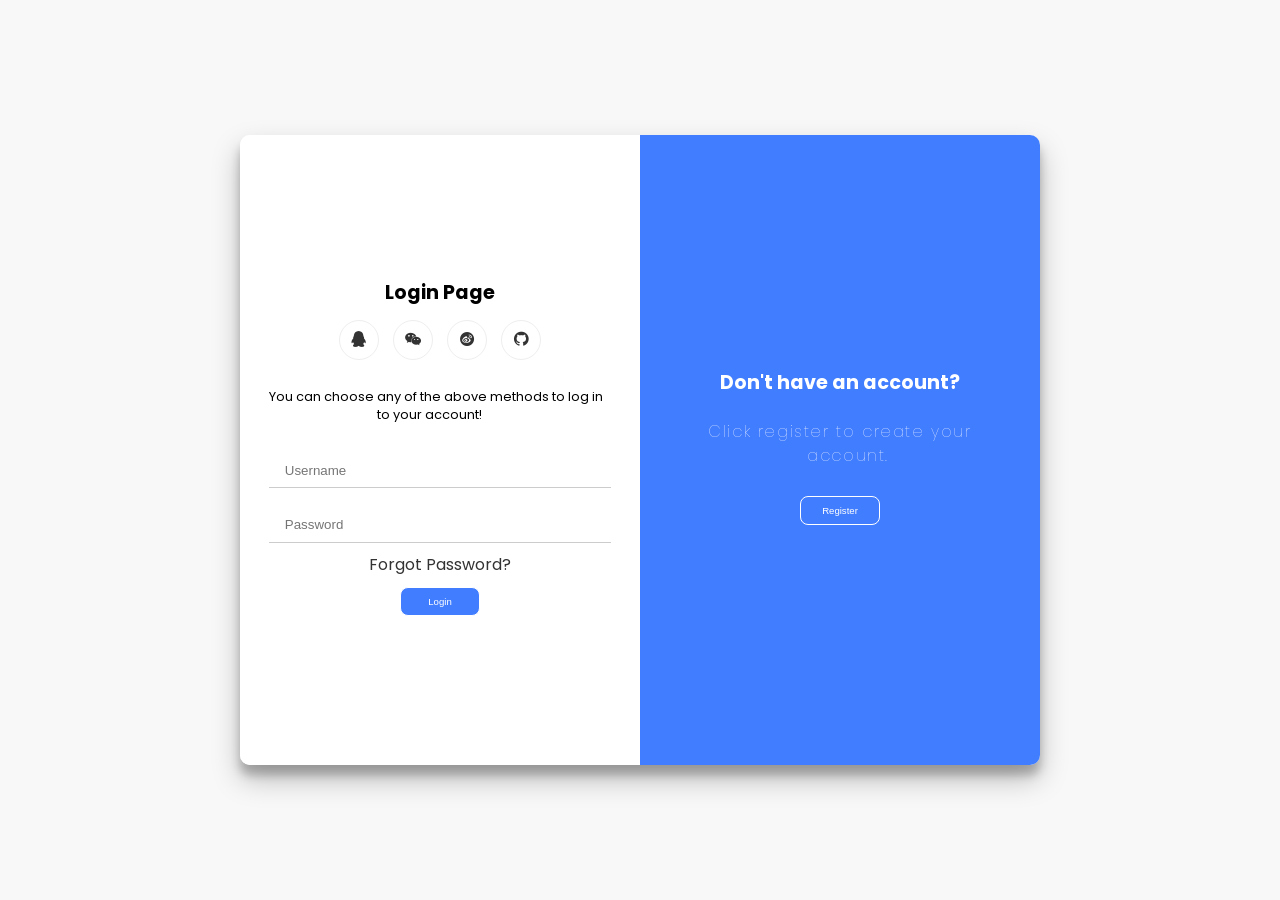
<file: index.html>
<!DOCTYPE html>
<html lang="en">
<head>
    <meta charset="UTF-8">
    <meta name="viewport" content="width=device-width, initial-scale=1.0">
    <title>Login & Register</title>
    <link rel="stylesheet" href="./assets/style.css">
    <link rel="stylesheet" href="./assets/iconfont/iconfont.css">
    <link href="https://fonts.googleapis.com/css2?family=Poppins:wght@300;400;500;600;700&display=swap" rel="stylesheet">
</head>
<body>
    <div class='container' id='container'>
        <div class="form-container sign-up-container">
            <!-- Register -->
           <form action="#">
            <h1 style="font-size: xx-large;">User Registration</h1>
            <div class="social-container">
                <a href="#" class="social"><i class="iconfont icon-qq"></i></a>
                <a href="#" class="social"><i class="iconfont icon-weixin"></i></a>
                <a href="#" class="social"><i class="iconfont icon-weibo-copy"></i></a>
                <a href="#" class="social"><i class="iconfont icon-github"></i></a>
            </div>
            <span>You can choose any of the above methods to &nbsp;&nbsp;&nbsp;&nbsp;&nbsp;&nbsp;&nbsp;&nbsp;&nbsp;&nbsp;&nbsp;&nbsp;&nbsp;&nbsp;&nbsp;&nbsp;&nbsp;&nbsp;&nbsp;&nbsp;&nbsp;&nbsp;&nbsp; register your account!</span>
            <input type="text" placeholder="Username">
            <input type="password" placeholder="Password">
            <input type="email" placeholder="Email">
            <button id="send_code">Send Verification Code</button>
            <input type="email" placeholder="Verification Code">
            <button>Register</button>
           </form>
        </div>
        <div class="form-container sign-in-container">
            <!-- Login -->
            <form action="#">
                <h1>Login Page</h1>
            <div class="social-container">
                <a href="#" class="social"><i class="iconfont icon-qq"></i></a>
                <a href="#" class="social"><i class="iconfont icon-weixin"></i></a>
                <a href="#" class="social"><i class="iconfont icon-weibo-copy"></i></a>
                <a href="#" class="social"><i class="iconfont icon-github"></i></a>
            </div>
            <span style=" font-family: 'Poppins', Arial, Helvetica, sans-serif;">You can choose any of the above methods to log in &nbsp;&nbsp;&nbsp;&nbsp;&nbsp;&nbsp;&nbsp;&nbsp;&nbsp;&nbsp;&nbsp;&nbsp;&nbsp;&nbsp;&nbsp;&nbsp;&nbsp;&nbsp;&nbsp;&nbsp;&nbsp;&nbsp;&nbsp;&nbsp;&nbsp;&nbsp;&nbsp;&nbsp;&nbsp;&nbsp;&nbsp;&nbsp;&nbsp;&nbsp;&nbsp;&nbsp;to your account!</span>
            <input type="text" placeholder="Username">
            <input type="password" placeholder="Password">
            <a href="#">Forgot Password?</a>
            <button>Login</button>
            </form>
        </div>
        <div class="overlay-container">
            <div class="overlay">
                <div class="overlay-panel overlay-left">
                    <h1>Already have an account?</h1>
                    <p style="margin-left: 35px;">Click here to log in to your &nbsp;&nbsp;&nbsp;&nbsp;&nbsp;&nbsp;&nbsp;&nbsp;&nbsp;&nbsp;&nbsp;&nbsp;&nbsp;&nbsp;&nbsp;account.</p>
                    <button class='ghost' id="signIn">Login</button>
                </div>
                <div class="overlay-panel overlay-right">
                    <h1>Don't have an account?</h1>
                    <p>&nbsp;&nbsp;&nbsp;&nbsp;&nbsp;Click register to create your &nbsp;&nbsp;&nbsp;&nbsp;&nbsp;&nbsp;&nbsp;&nbsp;&nbsp;&nbsp;&nbsp;&nbsp;&nbsp;&nbsp;&nbsp;&nbsp;&nbsp;&nbsp;&nbsp;&nbsp;account.</p>
                    <button class='ghost' id="signUp">Register</button>
                </div>
            </div>
        </div>
    </div>
</body>
<script src="./index.js"></script>
</html>
</file>
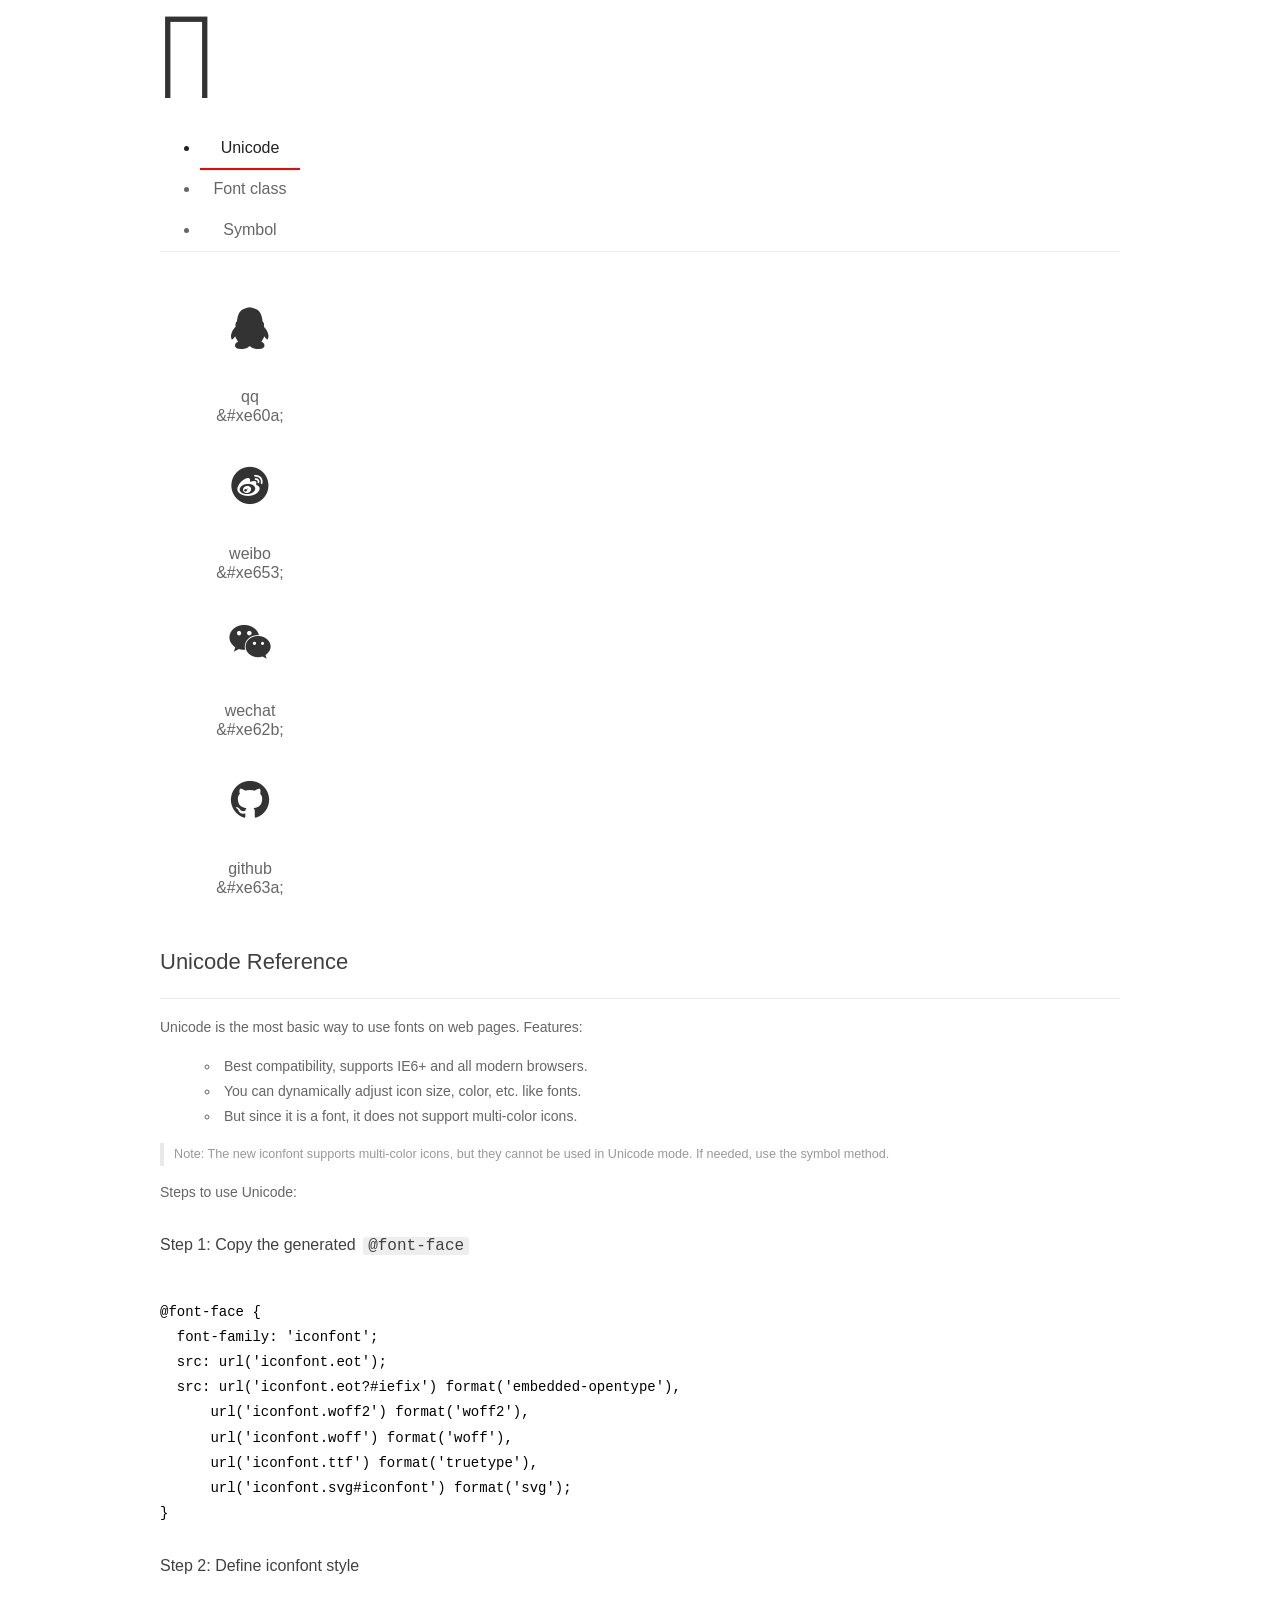
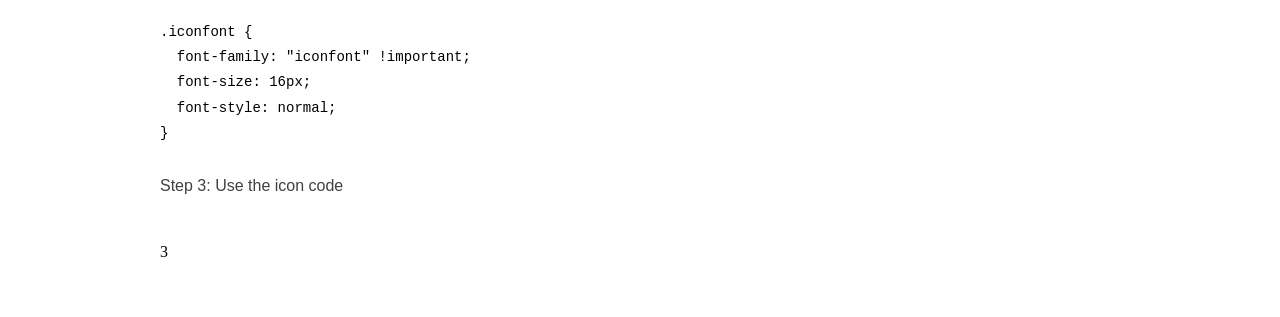
<file: assets/iconfont/demo_index.html>
<!DOCTYPE html>
<html>
<head>
  <meta charset="utf-8"/>
  <title>IconFont Demo</title>
  <link rel="shortcut icon" href="https://gtms04.alicdn.com/tps/i4/TB1_oz6GVXXXXaFXpXXJDFnIXXX-64-64.ico" type="image/x-icon"/>
  <link rel="stylesheet" href="https://g.alicdn.com/thx/cube/1.3.2/cube.min.css">
  <link rel="stylesheet" href="demo.css">
  <link rel="stylesheet" href="iconfont.css">
  <script src="iconfont.js"></script>

  <!-- jQuery -->
  <script src="https://a1.alicdn.com/oss/uploads/2018/12/26/7bfddb60-08e8-11e9-9b04-53e73bb6408b.js"></script>
  <!-- Code Highlight -->
  <script src="https://a1.alicdn.com/oss/uploads/2018/12/26/a3f714d0-08e6-11e9-8a15-ebf944d7534c.js"></script>
</head>

<body>
  <div class="main">
    <h1 class="logo">
      <a href="https://www.iconfont.cn/" title="iconfont Home" target="_blank">&#xe86b;</a>
    </h1>

    <div class="nav-tabs">
      <ul id="tabs" class="dib-box">
        <li class="dib active"><span>Unicode</span></li>
        <li class="dib"><span>Font class</span></li>
        <li class="dib"><span>Symbol</span></li>
      </ul>
    </div>

    <div class="tab-container">

      <!-- Unicode Section -->
      <div class="content unicode" style="display: block;">
        <ul class="icon_lists dib-box">

          <li class="dib">
            <span class="icon iconfont">&#xe60a;</span>
            <div class="name">qq</div>
            <div class="code-name">&amp;#xe60a;</div>
          </li>

          <li class="dib">
            <span class="icon iconfont">&#xe653;</span>
            <div class="name">weibo</div>
            <div class="code-name">&amp;#xe653;</div>
          </li>

          <li class="dib">
            <span class="icon iconfont">&#xe62b;</span>
            <div class="name">wechat</div>
            <div class="code-name">&amp;#xe62b;</div>
          </li>

          <li class="dib">
            <span class="icon iconfont">&#xe63a;</span>
            <div class="name">github</div>
            <div class="code-name">&amp;#xe63a;</div>
          </li>

        </ul>

        <div class="article markdown">

          <h2>Unicode Reference</h2>
          <hr>

          <p>Unicode is the most basic way to use fonts on web pages. Features:</p>

          <ul>
            <li>Best compatibility, supports IE6+ and all modern browsers.</li>
            <li>You can dynamically adjust icon size, color, etc. like fonts.</li>
            <li>But since it is a font, it does not support multi-color icons.</li>
          </ul>

          <blockquote>
            <p>Note: The new iconfont supports multi-color icons, but they cannot be used in Unicode mode. If needed, use the symbol method.</p>
          </blockquote>

          <p>Steps to use Unicode:</p>

          <h3>Step 1: Copy the generated <code>@font-face</code></h3>

<pre><code class="language-css">
@font-face {
  font-family: 'iconfont';
  src: url('iconfont.eot');
  src: url('iconfont.eot?#iefix') format('embedded-opentype'),
      url('iconfont.woff2') format('woff2'),
      url('iconfont.woff') format('woff'),
      url('iconfont.ttf') format('truetype'),
      url('iconfont.svg#iconfont') format('svg');
}
</code></pre>

          <h3>Step 2: Define iconfont style</h3>

<pre><code class="language-css">
.iconfont {
  font-family: "iconfont" !important;
  font-size: 16px;
  font-style: normal;
}
</code></pre>

          <h3>Step 3: Use the icon code</h3>

<pre><code class="language-html">
<span class="iconfont">&#x33;</span>
</code></pre>

        </div>
      </div>


      <!-- Font Class Section -->
      <div class="content font-class">

        <ul class="icon_lists dib-box">

          <li class="dib">
            <span class="icon iconfont icon-qq"></span>
            <div class="name">qq</div>
            <div class="code-name">.icon-qq</div>
          </li>

          <li class="dib">
            <span class="icon iconfont icon-weibo-copy"></span>
            <div class="name">weibo</div>
            <div class="code-name">.icon-weibo-copy</div>
          </li>

          <li class="dib">
            <span class="icon iconfont icon-weixin"></span>
            <div class="name">wechat</div>
            <div class="code-name">.icon-weixin</div>
          </li>

          <li class="dib">
            <span class="icon iconfont icon-github"></span>
            <div class="name">github</div>
            <div class="code-name">.icon-github</div>
          </li>

        </ul>

        <div class="article markdown">

          <h2>Font Class Reference</h2>
          <hr>

          <p>Font-class is a variation of Unicode that makes icons easier to understand.</p>

          <ul>
            <li>Good compatibility (IE8+).</li>
            <li>More readable than Unicode.</li>
            <li>You only need to change class name to replace icons.</li>
            <li>Still does not support multi-color icons.</li>
          </ul>

          <p>Steps:</p>

<pre><code class="language-html">
<link rel="stylesheet" href="./iconfont.css">
</code></pre>

<pre><code class="language-html">
<span class="iconfont icon-xxx"></span>
</code></pre>

        </div>
      </div>


      <!-- Symbol Section -->
      <div class="content symbol">

        <ul class="icon_lists dib-box">

          <li class="dib">
            <svg class="icon svg-icon">
              <use xlink:href="#icon-qq"></use>
            </svg>
            <div class="name">qq</div>
            <div class="code-name">#icon-qq</div>
          </li>

          <li class="dib">
            <svg class="icon svg-icon">
              <use xlink:href="#icon-weibo-copy"></use>
            </svg>
            <div class="name">weibo</div>
            <div class="code-name">#icon-weibo-copy</div>
          </li>

          <li class="dib">
            <svg class="icon svg-icon">
              <use xlink:href="#icon-weixin"></use>
            </svg>
            <div class="name">wechat</div>
            <div class="code-name">#icon-weixin</div>
          </li>

          <li class="dib">
            <svg class="icon svg-icon">
              <use xlink:href="#icon-github"></use>
            </svg>
            <div class="name">github</div>
            <div class="code-name">#icon-github</div>
          </li>

        </ul>

        <div class="article markdown">

          <h2>Symbol Reference</h2>
          <hr>

          <p>This is a newer method and the recommended way.</p>

          <ul>
            <li>Supports multi-color icons.</li>
            <li>You can change style using CSS.</li>
            <li>Supports IE9+ and modern browsers.</li>
            <li>SVG rendering performance is average.</li>
          </ul>

          <p>Steps:</p>

<pre><code class="language-html">
<script src="./iconfont.js"></script>
</code></pre>

<pre><code class="language-html">
<style>
.icon {
  width: 1em;
  height: 1em;
  fill: currentColor;
}
</style>
</code></pre>

<pre><code class="language-html">
<svg class="icon">
  <use xlink:href="#icon-xxx"></use>
</svg>
</code></pre>

        </div>
      </div>

    </div>
  </div>

<script>
$(document).ready(function () {

  $('.tab-container .content:first').show()

  $('#tabs li').click(function () {

    var tabContent = $('.tab-container .content')
    var index = $(this).index()

    if ($(this).hasClass('active')) {
      return
    } else {

      $('#tabs li').removeClass('active')
      $(this).addClass('active')

      tabContent.hide().eq(index).fadeIn()
    }
  })
})
</script>

</body>
</html>
</file>
<file: assets/style.css>
* {
    margin: 0;
    padding: 0;
    box-sizing: border-box;
}
body, html {
    font-family: Arial, Helvetica, sans-serif;
    background: #f8f8f8;
    background-attachment: fixed;
    display: flex;
    flex-direction: column;
    justify-content: center;
    align-items: center;
    height: 100%;
    margin: 0 auto;
}
h1 {
    margin: 0.2rem;
    font-size: 1.2rem;
}
p {
    font-size: 1rem;
    line-height: 1.5rem;
    font-weight: 100;
    margin: 1.2rem 0;
    letter-spacing: 0.1rem;
}
span {
    font-size: 0.8rem;
    margin: 1.2rem 0;
}
a {
    color: #333;
    font-size: 1rem;
    text-decoration: none;
}
.container {
    position: relative;
    background: #fff;
    border-radius: 10px;
    box-shadow: 0 14px 28px rgba(0, 0, 0, .25), 0 10px 10px rgba(0, 0, 0, .22);
    padding: 0.6rem;
    width: 50rem;
    height: 35rem;
    overflow: hidden;
    max-width: 100vw;
    min-height: 70vh;
}
.form-container form {
    background: #fff;
    display: flex;
    flex-direction: column;
    padding: 0 1.8rem;
    height: 100%;
    justify-content: center;
    align-items: center;
}
.social-container {
    margin: 0.6rem 0;
}
.social-container a {
    border: 1px solid #eee;
    border-radius: 50%;
    display: inline-flex;
    justify-content: center;
    align-items: center;
    margin: 0 5px;
    height: 2.5rem;
    width: 2.5rem;
}
.social-container a:hover {
    opacity: .8;
}
.form-container input {
    width: 100%;
    height: 2.2rem;
    text-indent: 1rem;
    border: 1px solid #ccc;
    border-left: none;
    border-right: none;
    border-top: none;
    outline: none;
    margin: 0.6rem 0;
}
.form-container button:active {
    transform: scale(0.95,0.95);
}
.form-container button {
    padding: 0.4rem 1rem;
    background: #417dff;
    color: white;
    border: 1px solid #fff;
    outline: none;
    cursor: pointer;
    width: 5rem;
    border-radius: 8px;
    transition: all 100ms ease-in;
    margin: 0.6rem 0;
    font-size: 0.6rem;
    padding: 0.5rem 0;
}
button.ghost {
    background: transparent;
    border-color: #fff;
    border: 1px solid #fff;
    outline: none;
    cursor: pointer;
    width: 5rem;
    border-radius: 8px;
    transition: all 100ms ease-in;
    margin: 0.6rem 0;
    padding: 0.5rem 0;
    color: white;
    font-size: 0.6rem;
}
button#send_code {
    width: 100%;
}
button.ghost:active {
    transform: scale(0.95,0.95);
}
.form-container {
    position: absolute;
    top: 0;
    height: 100%;
    transition: all 0.5s ease-in;
}
.sign-in-container {
    left: 0;
    width: 50%;
    z-index: 2;
}
.sign-up-container {
    left: 0;
    width: 50%;
    opacity: 0;
    z-index: 1;
}
.overlay {
    background: #417dff;
    width: 200%;
    height: 100%;
    position: relative;
    left: -100%;
    transition: all 0.6s ease-in-out;
    color: white;
}
.overlay-container {
    position: absolute;
    top: 0;
    right: 0;
    width: 50%;
    height: 100%;
    overflow: hidden;
    transition: all 0.6s ease-in-out;
    z-index: 99;
}
.overlay-panel {
    position: absolute;
    top: 0;
    display: flex;
    flex-direction: column;
    justify-content: center;
    align-items: center;
    width: 50%;
    height: 100%;
    padding: 0 2.2rem;
}
.overlay-right {
    right: 0;
}
.container.right-panel-active .overlay-container {
    transform: translateX(-100%);
}
.container.right-panel-active .sign-in-container {
    transform: translateX(100%);
}
.container.right-panel-active .sign-up-container {
    transform: translateX(100%);
    opacity: 1;
    z-index: 5;
    transition: all 0.6s ease-in-out;
}
.container.right-panel-active .overlay {
    transform: translateX(50%);
}
.container.right-panel-active .overlay-left {
    transform: translateX(0);
    transition: all 0.6s ease-in-out;
}
.container.right-panel-active .overlay-right {
    transform: translateX(20%);
    transition: all 0.6s ease-in-out;
}
</file>
<file: assets/iconfont/iconfont.css>
@font-face {font-family: "iconfont";
  src: url('iconfont.eot?t=1586686594169'); /* IE9 */
  src: url('iconfont.eot?t=1586686594169#iefix') format('embedded-opentype'), /* IE6-IE8 */
  url('[data-uri]') format('woff2'),
  url('iconfont.woff?t=1586686594169') format('woff'),
  url('iconfont.ttf?t=1586686594169') format('truetype'), /* chrome, firefox, opera, Safari, Android, iOS 4.2+ */
  url('iconfont.svg?t=1586686594169#iconfont') format('svg'); /* iOS 4.1- */
}

.iconfont {
  font-family: "iconfont" !important;
  font-size: 16px;
  font-style: normal;
  -webkit-font-smoothing: antialiased;
  -moz-osx-font-smoothing: grayscale;
}

.icon-qq:before {
  content: "\e60a";
}

.icon-weibo-copy:before {
  content: "\e653";
}
body{
    font-family: 'Poppins', sans-serif;
}

.icon-weixin:before {
  content: "\e62b";
}

.icon-github:before {
  content: "\e63a";
}
</file>
<file: assets/iconfont/demo.css>
/* Logo 字体 */
@font-face {
  font-family: "iconfont logo";
  src: url('https://at.alicdn.com/t/font_985780_km7mi63cihi.eot?t=1545807318834');
  src: url('https://at.alicdn.com/t/font_985780_km7mi63cihi.eot?t=1545807318834#iefix') format('embedded-opentype'),
    url('https://at.alicdn.com/t/font_985780_km7mi63cihi.woff?t=1545807318834') format('woff'),
    url('https://at.alicdn.com/t/font_985780_km7mi63cihi.ttf?t=1545807318834') format('truetype'),
    url('https://at.alicdn.com/t/font_985780_km7mi63cihi.svg?t=1545807318834#iconfont') format('svg');
}

.logo {
  font-family: "iconfont logo";
  font-size: 160px;
  font-style: normal;
  -webkit-font-smoothing: antialiased;
  -moz-osx-font-smoothing: grayscale;
}

/* tabs */
.nav-tabs {
  position: relative;
}

.nav-tabs .nav-more {
  position: absolute;
  right: 0;
  bottom: 0;
  height: 42px;
  line-height: 42px;
  color: #666;
}
h1{
    font-family: 'Poppins', sans-serif;
    font-weight: 600;
    letter-spacing: 1px;
}

input, button, span, a{
    font-family: 'Poppins', sans-serif;
}
#tabs {
  border-bottom: 1px solid #eee;
}
body{
    font-family: 'Poppins', sans-serif;
}
#tabs li {
  cursor: pointer;
  width: 100px;
  height: 40px;
  line-height: 40px;
  text-align: center;
  font-size: 16px;
  border-bottom: 2px solid transparent;
  position: relative;
  z-index: 1;
  margin-bottom: -1px;
  color: #666;
  
}


#tabs .active {
  border-bottom-color: #f00;
  color: #222;
}

.tab-container .content {
  display: none;
}

/* 页面布局 */
.main {
  padding: 30px 100px;
  width: 960px;
  margin: 0 auto;
}

.main .logo {
  color: #333;
  text-align: left;
  margin-bottom: 30px;
  line-height: 1;
  height: 110px;
  margin-top: -50px;
  overflow: hidden;
  *zoom: 1;
}

.main .logo a {
  font-size: 160px;
  color: #333;
}

.helps {
  margin-top: 40px;
}

.helps pre {
  padding: 20px;
  margin: 10px 0;
  border: solid 1px #e7e1cd;
  background-color: #fffdef;
  overflow: auto;
}

.icon_lists {
  width: 100% !important;
  overflow: hidden;
  *zoom: 1;
}

.icon_lists li {
  width: 100px;
  margin-bottom: 10px;
  margin-right: 20px;
  text-align: center;
  list-style: none !important;
  cursor: default;
}

.icon_lists li .code-name {
  line-height: 1.2;
}

.icon_lists .icon {
  display: block;
  height: 100px;
  line-height: 100px;
  font-size: 42px;
  margin: 10px auto;
  color: #333;
  -webkit-transition: font-size 0.25s linear, width 0.25s linear;
  -moz-transition: font-size 0.25s linear, width 0.25s linear;
  transition: font-size 0.25s linear, width 0.25s linear;
}

.icon_lists .icon:hover {
  font-size: 100px;
}

.icon_lists .svg-icon {
  /* 通过设置 font-size 来改变图标大小 */
  width: 1em;
  /* 图标和文字相邻时，垂直对齐 */
  vertical-align: -0.15em;
  /* 通过设置 color 来改变 SVG 的颜色/fill */
  fill: currentColor;
  /* path 和 stroke 溢出 viewBox 部分在 IE 下会显示
      normalize.css 中也包含这行 */
  overflow: hidden;
}

.icon_lists li .name,
.icon_lists li .code-name {
  color: #666;
}

/* markdown 样式 */
.markdown {
  color: #666;
  font-size: 14px;
  line-height: 1.8;
}

.highlight {
  line-height: 1.5;
}

.markdown img {
  vertical-align: middle;
  max-width: 100%;
}

.markdown h1 {
  color: #404040;
  font-weight: 500;
  line-height: 40px;
  margin-bottom: 24px;
}

.markdown h2,
.markdown h3,
.markdown h4,
.markdown h5,
.markdown h6 {
  color: #404040;
  margin: 1.6em 0 0.6em 0;
  font-weight: 500;
  clear: both;
}

.markdown h1 {
  font-size: 28px;
}

.markdown h2 {
  font-size: 22px;
}

.markdown h3 {
  font-size: 16px;
}

.markdown h4 {
  font-size: 14px;
}

.markdown h5 {
  font-size: 12px;
}

.markdown h6 {
  font-size: 12px;
}

.markdown hr {
  height: 1px;
  border: 0;
  background: #e9e9e9;
  margin: 16px 0;
  clear: both;
}

.markdown p {
  margin: 1em 0;
}

.markdown>p,
.markdown>blockquote,
.markdown>.highlight,
.markdown>ol,
.markdown>ul {
  width: 80%;
}

.markdown ul>li {
  list-style: circle;
}

.markdown>ul li,
.markdown blockquote ul>li {
  margin-left: 20px;
  padding-left: 4px;
}

.markdown>ul li p,
.markdown>ol li p {
  margin: 0.6em 0;
}

.markdown ol>li {
  list-style: decimal;
}

.markdown>ol li,
.markdown blockquote ol>li {
  margin-left: 20px;
  padding-left: 4px;
}

.markdown code {
  margin: 0 3px;
  padding: 0 5px;
  background: #eee;
  border-radius: 3px;
}

.markdown strong,
.markdown b {
  font-weight: 600;
}

.markdown>table {
  border-collapse: collapse;
  border-spacing: 0px;
  empty-cells: show;
  border: 1px solid #e9e9e9;
  width: 95%;
  margin-bottom: 24px;
}

.markdown>table th {
  white-space: nowrap;
  color: #333;
  font-weight: 600;
}

.markdown>table th,
.markdown>table td {
  border: 1px solid #e9e9e9;
  padding: 8px 16px;
  text-align: left;
}

.markdown>table th {
  background: #F7F7F7;
}

.markdown blockquote {
  font-size: 90%;
  color: #999;
  border-left: 4px solid #e9e9e9;
  padding-left: 0.8em;
  margin: 1em 0;
}

.markdown blockquote p {
  margin: 0;
}

.markdown .anchor {
  opacity: 0;
  transition: opacity 0.3s ease;
  margin-left: 8px;
}

.markdown .waiting {
  color: #ccc;
}

.markdown h1:hover .anchor,
.markdown h2:hover .anchor,
.markdown h3:hover .anchor,
.markdown h4:hover .anchor,
.markdown h5:hover .anchor,
.markdown h6:hover .anchor {
  opacity: 1;
  display: inline-block;
}

.markdown>br,
.markdown>p>br {
  clear: both;
}


.hljs {
  display: block;
  background: white;
  padding: 0.5em;
  color: #333333;
  overflow-x: auto;
}

.hljs-comment,
.hljs-meta {
  color: #969896;
}

.hljs-string,
.hljs-variable,
.hljs-template-variable,
.hljs-strong,
.hljs-emphasis,
.hljs-quote {
  color: #df5000;
}

.hljs-keyword,
.hljs-selector-tag,
.hljs-type {
  color: #a71d5d;
}

.hljs-literal,
.hljs-symbol,
.hljs-bullet,
.hljs-attribute {
  color: #0086b3;
}

.hljs-section,
.hljs-name {
  color: #63a35c;
}

.hljs-tag {
  color: #333333;
}

.hljs-title,
.hljs-attr,
.hljs-selector-id,
.hljs-selector-class,
.hljs-selector-attr,
.hljs-selector-pseudo {
  color: #795da3;
}

.hljs-addition {
  color: #55a532;
  background-color: #eaffea;
}

.hljs-deletion {
  color: #bd2c00;
  background-color: #ffecec;
}

.hljs-link {
  text-decoration: underline;
}

/* 代码高亮 */
/* PrismJS 1.15.0
https://prismjs.com/download.html#themes=prism&languages=markup+css+clike+javascript */
/**
 * prism.js default theme for JavaScript, CSS and HTML
 * Based on dabblet (http://dabblet.com)
 * @author Lea Verou
 */
code[class*="language-"],
pre[class*="language-"] {
  color: black;
  background: none;
  text-shadow: 0 1px white;
  font-family: Consolas, Monaco, 'Andale Mono', 'Ubuntu Mono', monospace;
  text-align: left;
  white-space: pre;
  word-spacing: normal;
  word-break: normal;
  word-wrap: normal;
  line-height: 1.5;

  -moz-tab-size: 4;
  -o-tab-size: 4;
  tab-size: 4;

  -webkit-hyphens: none;
  -moz-hyphens: none;
  -ms-hyphens: none;
  hyphens: none;
}

pre[class*="language-"]::-moz-selection,
pre[class*="language-"] ::-moz-selection,
code[class*="language-"]::-moz-selection,
code[class*="language-"] ::-moz-selection {
  text-shadow: none;
  background: #b3d4fc;
}

pre[class*="language-"]::selection,
pre[class*="language-"] ::selection,
code[class*="language-"]::selection,
code[class*="language-"] ::selection {
  text-shadow: none;
  background: #b3d4fc;
}

@media print {

  code[class*="language-"],
  pre[class*="language-"] {
    text-shadow: none;
  }
}

/* Code blocks */
pre[class*="language-"] {
  padding: 1em;
  margin: .5em 0;
  overflow: auto;
}

:not(pre)>code[class*="language-"],
pre[class*="language-"] {
  background: #f5f2f0;
}

/* Inline code */
:not(pre)>code[class*="language-"] {
  padding: .1em;
  border-radius: .3em;
  white-space: normal;
}

.token.comment,
.token.prolog,
.token.doctype,
.token.cdata {
  color: slategray;
}

.token.punctuation {
  color: #999;
}

.namespace {
  opacity: .7;
}

.token.property,
.token.tag,
.token.boolean,
.token.number,
.token.constant,
.token.symbol,
.token.deleted {
  color: #905;
}

.token.selector,
.token.attr-name,
.token.string,
.token.char,
.token.builtin,
.token.inserted {
  color: #690;
}

.token.operator,
.token.entity,
.token.url,
.language-css .token.string,
.style .token.string {
  color: #9a6e3a;
  background: hsla(0, 0%, 100%, .5);
}

.token.atrule,
.token.attr-value,
.token.keyword {
  color: #07a;
}

.token.function,
.token.class-name {
  color: #DD4A68;
}

.token.regex,
.token.important,
.token.variable {
  color: #e90;
}

.token.important,
.token.bold {
  font-weight: bold;
}

.token.italic {
  font-style: italic;
}

.token.entity {
  cursor: help;
}
</file>
